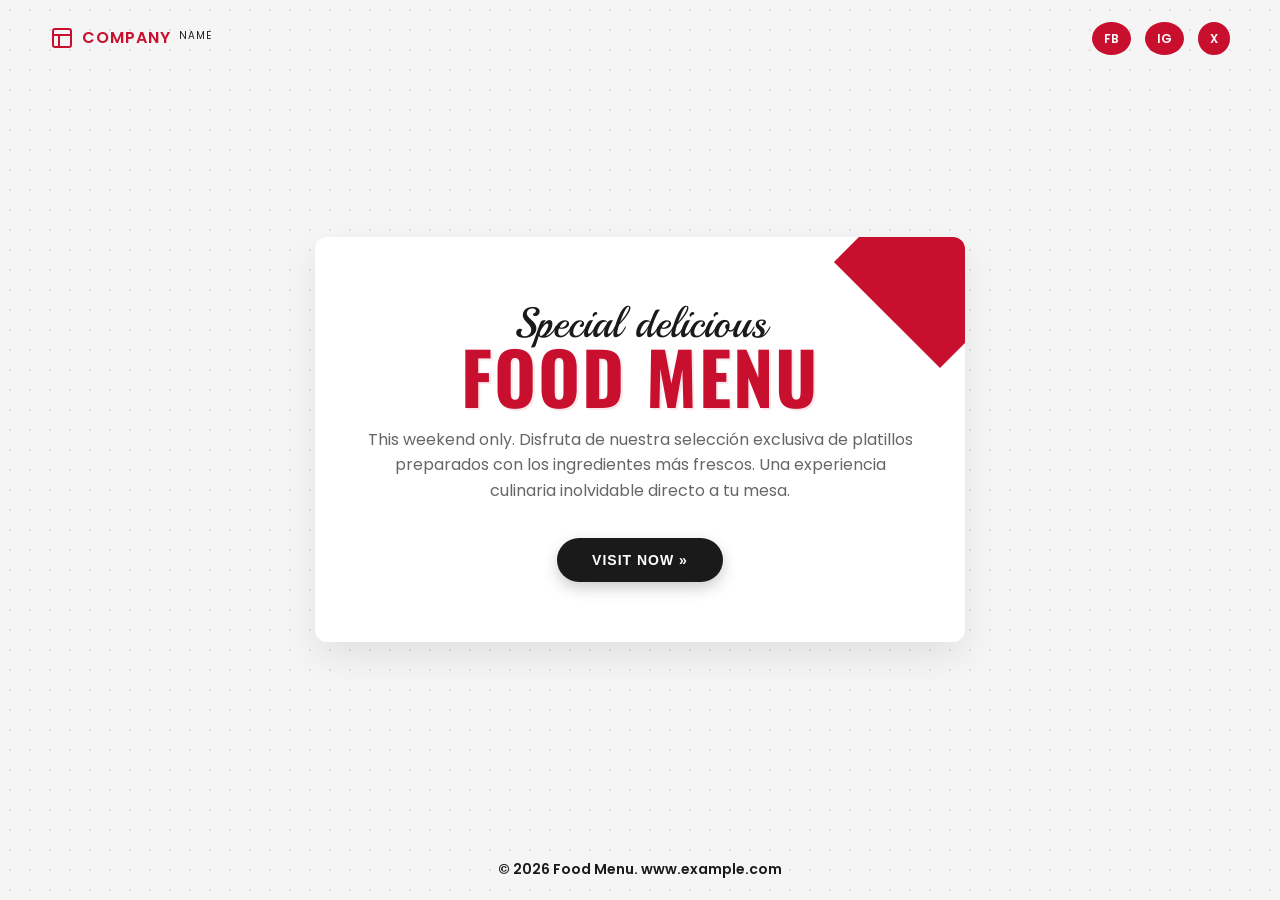
<file: index.html>
<!DOCTYPE html>
<html lang="es">
<head>
    <meta charset="UTF-8">
    <meta name="viewport" content="width=device-width, initial-scale=1.0">
    <title>Food Menu - Special Delicious</title>
    <link rel="stylesheet" href="food .css">
</head>
<body>
    <header class="top-bar">
        <div class="logo">
            <svg width="24" height="24" viewBox="0 0 24 24" fill="none" stroke="#C8102E" stroke-width="2" stroke-linecap="round" stroke-linejoin="round"><rect x="3" y="3" width="18" height="18" rx="2" ry="2"></rect><line x1="3" y1="9" x2="21" y2="9"></line><line x1="9" y1="21" x2="9" y2="9"></line></svg>
            COMPANY<span>NAME</span>
        </div>
        <div class="social-links">
            <a href="#">FB</a>
            <a href="#">IG</a>
            <a href="#">X</a>
        </div>
    </header>

    <main>
        <div class="dark-card">
            <h2 class="subtitle">Special delicious</h2>
            <h1 class="title">FOOD MENU</h1>
            <p class="description">This weekend only. Disfruta de nuestra selección exclusiva de platillos preparados con los ingredientes más frescos. Una experiencia culinaria inolvidable directo a tu mesa.</p>
            <button class="glow-button" onclick="window.open('menu.html', '_blank')">
    VISIT NOW &raquo;
</button>
        </div>
    </main>

    <footer>
        <p>&copy; 2026 Food Menu. www.example.com</p>
    </footer>

    
    <script src="food.js"></script>
</body>
</html>
</file>
<file: food .css>
@import url('https://fonts.googleapis.com/css2?family=Oswald:wght@700&family=Playball&family=Poppins:wght@300;400;600&display=swap');

* {
    margin: 0;
    padding: 0;
    box-sizing: border-box;
}

body {
    font-family: 'Poppins', sans-serif;
    background-color: #f5f5f5;
    background-image: radial-gradient(#e0e0e0 1px, transparent 1px);
    background-size: 20px 20px;
    color: #1a1a1a;
    display: flex;
    flex-direction: column;
    min-height: 100vh;
}

.top-bar {
    position: absolute;
    top: 0;
    width: 100%;
    padding: 25px 50px;
    display: flex;
    justify-content: space-between;
    align-items: center;
    background: transparent;
    z-index: 10;
}

.logo {
    display: flex;
    align-items: center;
    gap: 8px;
    font-size: 16px;
    font-weight: 600;
    color: #C8102E;
    text-transform: uppercase;
    letter-spacing: 1px;
}

.logo span {
    color: #1a1a1a;
    font-weight: 400;
    font-size: 10px;
    display: block;
    margin-top: -4px;
}

.social-links a {
    text-decoration: none;
    color: #ffffff;
    background-color: #C8102E;
    margin-left: 10px;
    font-size: 12px;
    font-weight: 600;
    padding: 8px 12px;
    border-radius: 50%;
    transition: background 0.3s;
}

.social-links a:hover {
    background-color: #9a0c22;
}

main {
    flex: 1;
    display: flex;
    justify-content: center;
    align-items: center;
    padding: 100px 20px 60px;
}

.dark-card {
    background-color: #ffffff;
    padding: 60px 50px;
    border-radius: 12px;
    text-align: center;
    max-width: 650px;
    box-shadow: 0 15px 35px rgba(0, 0, 0, 0.08);
    position: relative;
    overflow: hidden;
}

.dark-card::before {
    content: '';
    position: absolute;
    top: -50px;
    right: -50px;
    width: 150px;
    height: 150px;
    background-color: #C8102E;
    transform: rotate(45deg);
    z-index: 0;
}

.subtitle {
    font-family: 'Playball', cursive;
    color: #1a1a1a;
    font-size: 42px;
    font-weight: 400;
    margin-bottom: -10px;
    position: relative;
    z-index: 1;
}

.title {
    font-family: 'Oswald', sans-serif;
    font-size: 72px;
    font-weight: 700;
    color: #C8102E;
    text-transform: uppercase;
    margin-bottom: 15px;
    letter-spacing: 2px;
    line-height: 1;
    text-shadow: 2px 2px 0px rgba(200, 16, 46, 0.1);
    position: relative;
    z-index: 1;
}

.description {
    font-size: 16px;
    color: #666666;
    margin-bottom: 35px;
    line-height: 1.6;
    position: relative;
    z-index: 1;
}

.glow-button {
    background-color: #1a1a1a;
    color: #ffffff;
    border: none;
    padding: 14px 35px;
    font-size: 14px;
    font-weight: 600;
    border-radius: 25px;
    cursor: pointer;
    text-transform: uppercase;
    letter-spacing: 1px;
    transition: all 0.3s ease;
    box-shadow: 0 6px 15px rgba(0, 0, 0, 0.2);
    position: relative;
    z-index: 1;
}

.glow-button:hover {
    background-color: #C8102E;
    box-shadow: 0 8px 20px rgba(200, 16, 46, 0.4);
    transform: translateY(-2px);
}

footer {
    text-align: center;
    padding: 20px;
    background-color: transparent;
    color: #1a1a1a;
    font-size: 14px;
    font-weight: 600;
}

.whatsapp-float {
    position: fixed;
    bottom: 30px;
    right: 30px;
    background-color: #C8102E;
    color: white;
    border: none;
    width: 60px;
    height: 60px;
    border-radius: 50%;
    display: flex;
    justify-content: center;
    align-items: center;
    box-shadow: 0 6px 15px rgba(200, 16, 46, 0.4);
    cursor: pointer;
    transition: transform 0.3s ease, background-color 0.3s;
    z-index: 1000;
}

.whatsapp-float:hover {
    transform: scale(1.1);
    background-color: #9a0c22;
}
</file>
